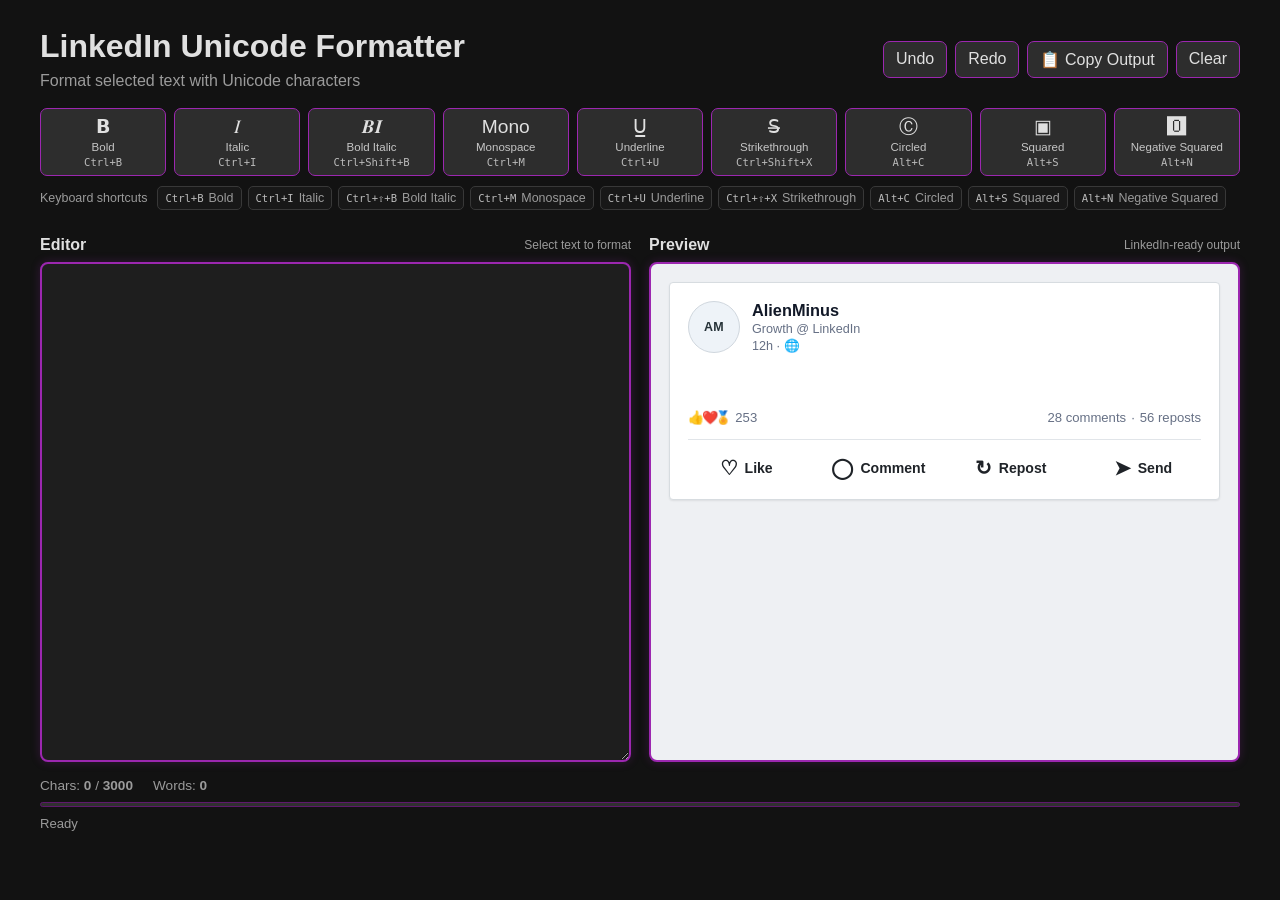
<file: index.html>
<!DOCTYPE html>
<html lang="en">
<head>
  <meta charset="UTF-8">
  <meta name="viewport" content="width=device-width, initial-scale=1">
  <meta name="description" content="LinkedIn Unicode Formatter">
  <title>LinkedIn Unicode Formatter</title>
  <link rel="stylesheet" href="style.css">
</head>
<body>
  <main class="app">
    <header class="app-header">
      <div>
        <h1 id="appTitle">LinkedIn Unicode Formatter</h1>
        <p id="appSubtitle" class="subtitle"></p>
      </div>

      <div class="header-buttons" aria-label="Document actions">
        <button id="undoBtn" type="button"></button>
        <button id="redoBtn" type="button"></button>
        <button id="copyBtn" type="button"></button>
        <button id="clearBtn" type="button"></button>
      </div>
    </header>

    <section class="toolbar" id="toolbar" aria-label="Formatting toolbar"></section>

    <section class="shortcut-help">
      <span id="shortcutTitle"></span>
      <div id="shortcutList"></div>
    </section>

    <section class="editor-wrap">
      <div class="panel">
        <div class="panel-heading">
          <h2 id="editorHeading"></h2>
          <span class="selection-badge" id="selectionInfo"></span>
        </div>
        <textarea id="editor" spellcheck="false" aria-label="Text editor"></textarea>
      </div>

      <div class="panel">
        <div class="panel-heading">
          <h2 id="previewHeading"></h2>
          <span class="preview-badge" id="previewBadge"></span>
        </div>
        <div id="preview" class="linkedin-preview" aria-live="polite"></div>
      </div>
    </section>

    <footer>
      <div id="stats">
        <span><span id="charsLabel"></span>: <strong id="charCount">0</strong> / <strong id="maxChars">3000</strong></span>
        <span><span id="wordsLabel"></span>: <strong id="wordCount">0</strong></span>
      </div>
      <div class="progress-track" aria-hidden="true">
        <div id="progressBar"></div>
      </div>
      <div id="statusMessage" class="status-message" role="status"></div>
    </footer>
  </main>

  <script type="module" src="script.js"></script>
</body>
</html>
</file>
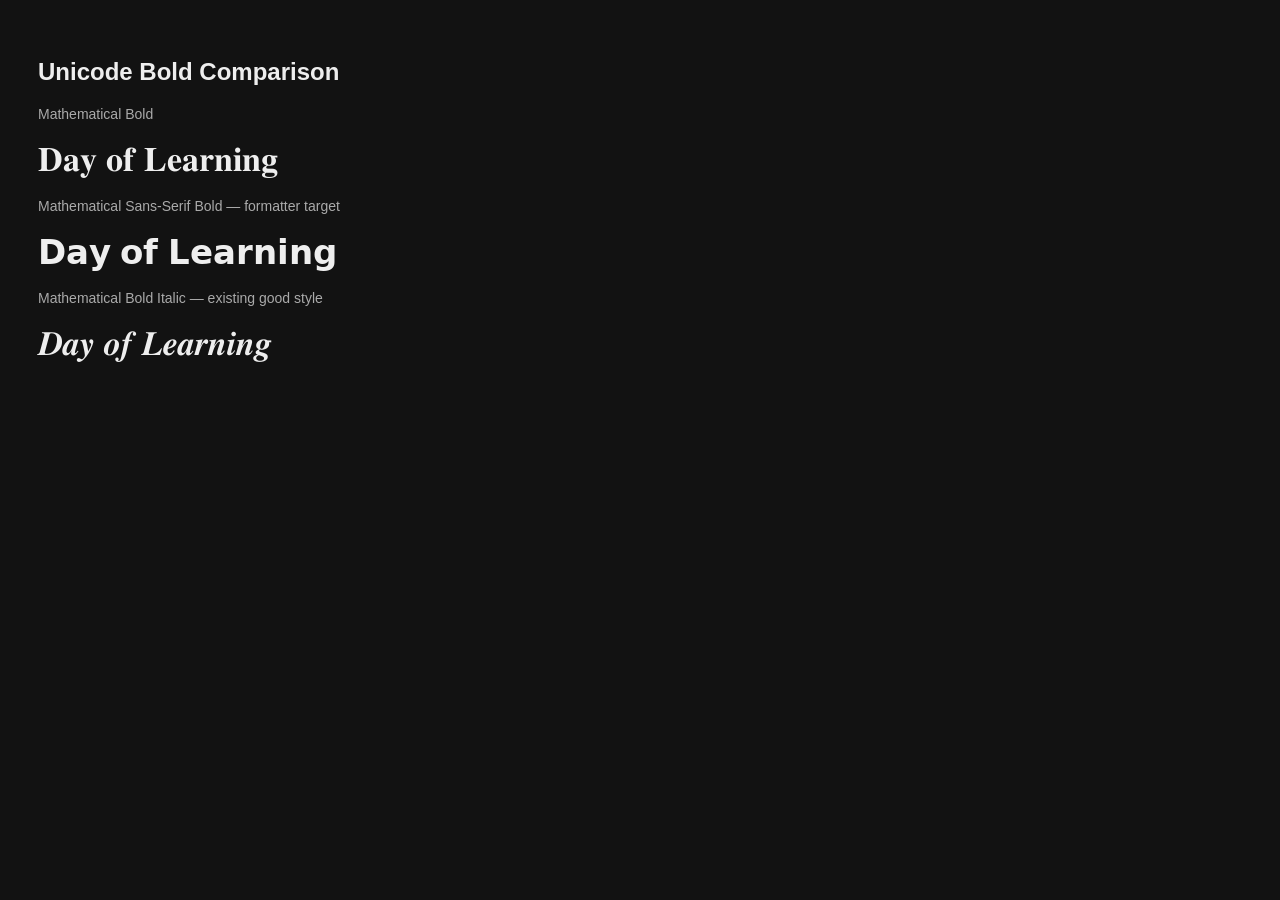
<file: bold-test.html>
<!doctype html>
<html>
<head><meta charset="utf-8"><title>Bold Unicode Test</title>
<style>
body{background:#121212;color:#eee;font-family:Arial;padding:30px}
.sample{font-size:34px;margin:18px 0}.label{font-size:14px;color:#aaa}
</style></head>
<body>
<h2>Unicode Bold Comparison</h2>
<div class="label">Mathematical Bold</div>
<div class="sample">𝐃𝐚𝐲 𝐨𝐟 𝐋𝐞𝐚𝐫𝐧𝐢𝐧𝐠</div>
<div class="label">Mathematical Sans-Serif Bold — formatter target</div>
<div class="sample">𝗗𝗮𝘆 𝗼𝗳 𝗟𝗲𝗮𝗿𝗻𝗶𝗻𝗴</div>
<div class="label">Mathematical Bold Italic — existing good style</div>
<div class="sample">𝑫𝒂𝒚 𝒐𝒇 𝑳𝒆𝒂𝒓𝒏𝒊𝒏𝒈</div>
</body></html>
</file>
<file: style.css>
* {
  box-sizing: border-box;
  font-family: Arial, Helvetica, sans-serif;
}

:root {
  --bg: #121212;
  --panel: #1e1e1e;
  --panel-2: #181818;
  --text: #e0e0e0;
  --muted: #9b9b9b;
  --border: #9c27b0;
  --border-soft: #5f176d;
  --hover: #343434;
  --active: #45204d;
  --danger: #d95757;
}

body {
  margin: 0;
  min-height: 100vh;
  background: var(--bg);
  color: var(--text);
}

button,
textarea {
  font: inherit;
}

button {
  border: 1px solid var(--border);
  border-radius: 7px;
  background: #2d2d2d;
  color: var(--text);
  cursor: pointer;
  transition: background-color .15s ease, border-color .15s ease, box-shadow .15s ease, transform .05s ease;
}

button:hover {
  background: var(--hover);
  box-shadow: 0 0 7px rgba(156, 39, 176, .55);
}

button:active {
  transform: translateY(1px);
}

button:focus-visible,
textarea:focus-visible {
  outline: 2px solid #d77be5;
  outline-offset: 2px;
}

.app {
  width: min(1200px, calc(100% - 32px));
  margin: 0 auto;
  padding: 28px 0;
}

.app-header {
  display: flex;
  justify-content: space-between;
  align-items: center;
  gap: 20px;
  margin-bottom: 18px;
}

h1,
h2 {
  margin: 0;
}

h1 {
  font-size: clamp(1.4rem, 3vw, 2rem);
}

.subtitle {
  color: var(--muted);
  margin: 7px 0 0;
}

.header-buttons {
  display: flex;
  flex-wrap: wrap;
  gap: 8px;
}

.header-buttons button {
  padding: 8px 12px;
}

.toolbar {
  display: grid;
  grid-template-columns: repeat(9, minmax(0, 1fr));
  gap: 8px;
  margin: 14px 0 10px;
}

.tool {
  min-height: 58px;
  padding: 7px 5px;
  display: flex;
  flex-direction: column;
  align-items: center;
  justify-content: center;
  gap: 3px;
  user-select: none;
}

.tool-glyph {
  font-size: 1.2rem;
  line-height: 1.15;
}

.tool-name {
  font-size: .72rem;
  color: #c6c6c6;
}

.tool kbd,
.shortcut-chip kbd {
  font-family: ui-monospace, SFMono-Regular, Consolas, monospace;
  font-size: .66rem;
  color: #bcbcbc;
}

.shortcut-help {
  display: flex;
  align-items: center;
  gap: 10px;
  flex-wrap: wrap;
  margin: 0 0 18px;
  color: var(--muted);
  font-size: .78rem;
}

#shortcutList {
  display: flex;
  gap: 6px;
  flex-wrap: wrap;
}

.shortcut-chip {
  display: inline-flex;
  align-items: center;
  gap: 5px;
  padding: 4px 7px;
  border: 1px solid #383838;
  border-radius: 5px;
  background: var(--panel-2);
}

.editor-wrap {
  display: grid;
  grid-template-columns: 1fr 1fr;
  gap: 18px;
}

.panel {
  min-width: 0;
}

.panel-heading {
  min-height: 34px;
  display: flex;
  justify-content: space-between;
  align-items: center;
  gap: 8px;
}

.panel-heading h2 {
  font-size: 1rem;
}

.selection-badge,
.preview-badge {
  color: var(--muted);
  font-size: .75rem;
}

textarea {
  width: 100%;
  height: 500px;
  margin: 0;
  border: 2px solid var(--border);
  border-radius: 8px;
  padding: 14px;
  background: var(--panel);
  color: var(--text);
  white-space: pre-wrap;
  overflow: auto;
  resize: vertical;
  box-shadow: 0 0 10px rgba(156, 39, 176, .25);
  display: block;
  line-height: 1.45;
  tab-size: 4;
}

/* -----------------------------------------------------------------------
   LinkedIn-style visual preview
   ----------------------------------------------------------------------- */

.linkedin-preview {
  width: 100%;
  height: 500px;
  overflow: auto;
  padding: 18px;
  border: 2px solid var(--border);
  border-radius: 8px;
  background: #eef0f3;
  box-shadow: 0 0 10px rgba(156, 39, 176, .25);
}

.linkedin-card {
  width: min(100%, 610px);
  margin: 0 auto;
  background: #ffffff;
  color: #1f2328;
  border: 1px solid #d7dce0;
  border-radius: 4px;
  overflow: hidden;
  box-shadow: 0 1px 2px rgba(0, 0, 0, .08);
}

.linkedin-profile {
  display: flex;
  align-items: flex-start;
  gap: 12px;
  padding: 18px 18px 8px;
}

.linkedin-avatar {
  width: 52px;
  height: 52px;
  flex: 0 0 52px;
  border-radius: 50%;
  display: grid;
  place-items: center;
  background: #eef3f8;
  color: #263238;
  border: 1px solid #d0d7de;
  font-size: .78rem;
  font-weight: 700;
  letter-spacing: .02em;
}

.linkedin-profile-meta {
  min-width: 0;
}

.linkedin-profile-name {
  font-size: 1.02rem;
  line-height: 1.2;
  font-weight: 700;
  color: #111827;
}

.linkedin-profile-role,
.linkedin-profile-time {
  color: #667085;
  font-size: .79rem;
  line-height: 1.35;
}

.linkedin-post-content {
  padding: 18px 18px 8px;
  font-family: -apple-system, BlinkMacSystemFont, "Segoe UI", Roboto, Helvetica, Arial, sans-serif;
  font-size: 1rem;
  line-height: 1.45;
  white-space: pre-wrap;
  overflow-wrap: anywhere;
  word-break: normal;
}

.linkedin-post-content .underline {
  text-decoration-line: underline;
  text-decoration-thickness: 1px;
  text-decoration-color: currentColor;
  text-underline-offset: 2px;
}

.linkedin-post-content .strike {
  text-decoration-line: line-through;
  text-decoration-thickness: 1px;
}

.linkedin-post-content .underline.strike {
  text-decoration-line: underline line-through;
  text-decoration-thickness: 1px;
  text-underline-offset: 2px;
}

.linkedin-engagement {
  min-height: 43px;
  margin: 8px 18px 0;
  padding: 10px 0;
  border-bottom: 1px solid #e1e5e9;
  display: flex;
  align-items: center;
  justify-content: space-between;
  gap: 12px;
  color: #667085;
  font-size: .82rem;
}

.linkedin-reactions,
.linkedin-engagement-stats {
  display: flex;
  align-items: center;
  gap: 5px;
}

.reaction-icons {
  letter-spacing: -3px;
  margin-right: 2px;
}

.linkedin-actions {
  display: grid;
  grid-template-columns: repeat(4, 1fr);
  padding: 6px 10px 9px;
}

.linkedin-actions button {
  border: 0;
  background: transparent;
  color: #1f2328;
  min-height: 44px;
  border-radius: 6px;
  display: flex;
  align-items: center;
  justify-content: center;
  gap: 7px;
  font-size: .88rem;
  font-weight: 650;
  cursor: default;
  box-shadow: none;
  transform: none;
}

.linkedin-actions button:hover {
  background: #f3f6f8;
  box-shadow: none;
}

.linkedin-action-icon {
  font-size: 1.28rem;
  line-height: 1;
  font-weight: 700;
}

/* Keep the visual preview white even when the application is dark. */
.linkedin-preview::-webkit-scrollbar-track {
  background: #eef0f3;
}

.linkedin-preview::-webkit-scrollbar-thumb {
  background: #a7afb8;
  border-color: #eef0f3;
}

footer {
  margin-top: 16px;
  display: flex;
  flex-direction: column;
  gap: 9px;
}

#stats {
  display: flex;
  gap: 20px;
  color: var(--muted);
  font-size: .85rem;
}

.progress-track {
  width: 100%;
  height: 5px;
  background: #303030;
  border-radius: 5px;
  overflow: hidden;
  border: 1px solid var(--border-soft);
}

#progressBar {
  width: 0%;
  height: 100%;
  background: var(--border);
  transition: width .15s ease;
}

#progressBar.over-limit {
  background: var(--danger);
}

.status-message {
  min-height: 1.2em;
  color: var(--muted);
  font-size: .82rem;
}

::-webkit-scrollbar {
  width: 8px;
  height: 8px;
}

::-webkit-scrollbar-track {
  background: var(--panel);
}

::-webkit-scrollbar-thumb {
  background: #555;
  border-radius: 10px;
  border: 2px solid var(--panel);
}

::-webkit-scrollbar-thumb:hover {
  background: #777;
}

@media (max-width: 950px) {
  .toolbar {
    grid-template-columns: repeat(5, minmax(0, 1fr));
  }
}

@media (max-width: 800px) {
  .app {
    width: min(100% - 20px, 700px);
    padding: 16px 0;
  }

  .app-header {
    flex-direction: column;
    align-items: flex-start;
  }

  .editor-wrap {
    grid-template-columns: 1fr;
  }

  textarea,
  #preview {
    height: 360px;
  }
}

@media (max-width: 500px) {
  .toolbar {
    grid-template-columns: repeat(3, minmax(0, 1fr));
  }

  #stats {
    flex-direction: column;
    gap: 4px;
  }
}


@media (max-width: 800px) {
  .linkedin-preview {
    padding: 10px;
  }

  .linkedin-post-content {
    font-size: .95rem;
  }

  .linkedin-actions button {
    font-size: .78rem;
    gap: 4px;
  }

  .linkedin-action-icon {
    font-size: 1.08rem;
  }
}
</file>
